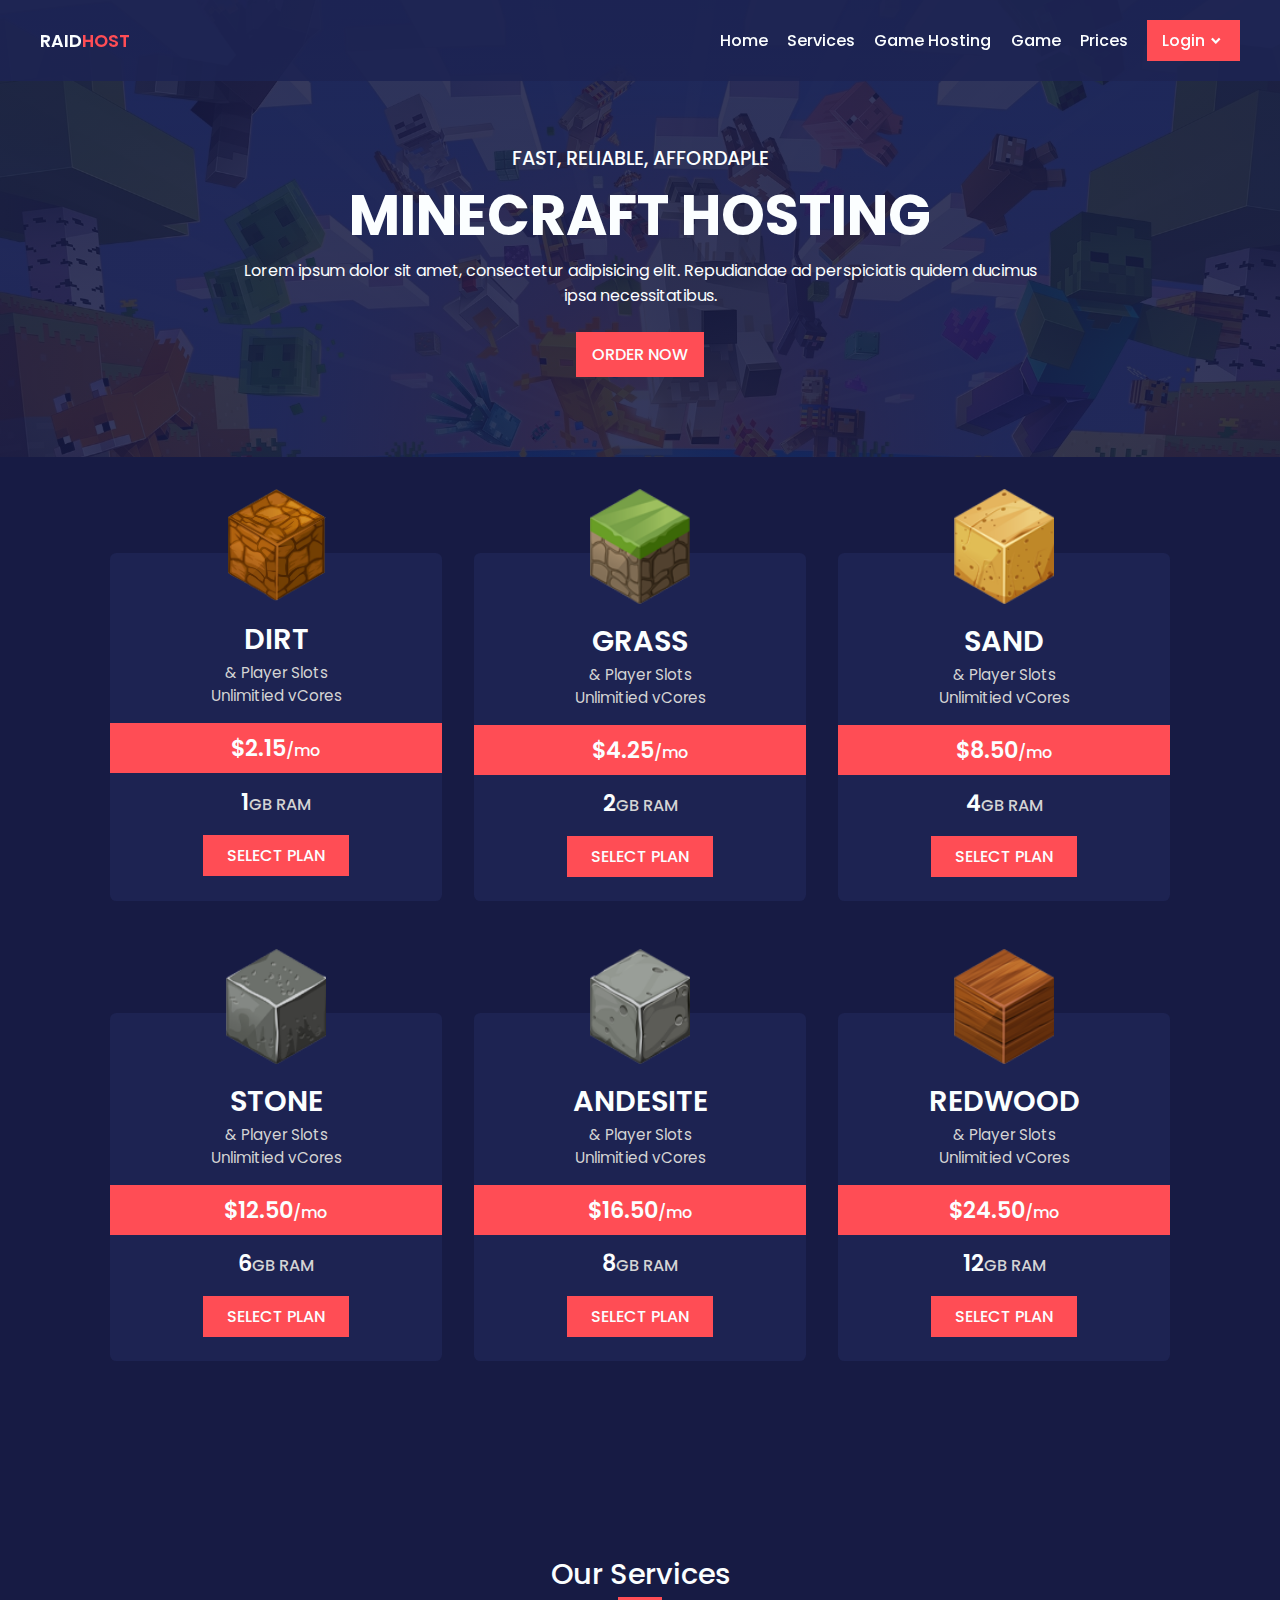
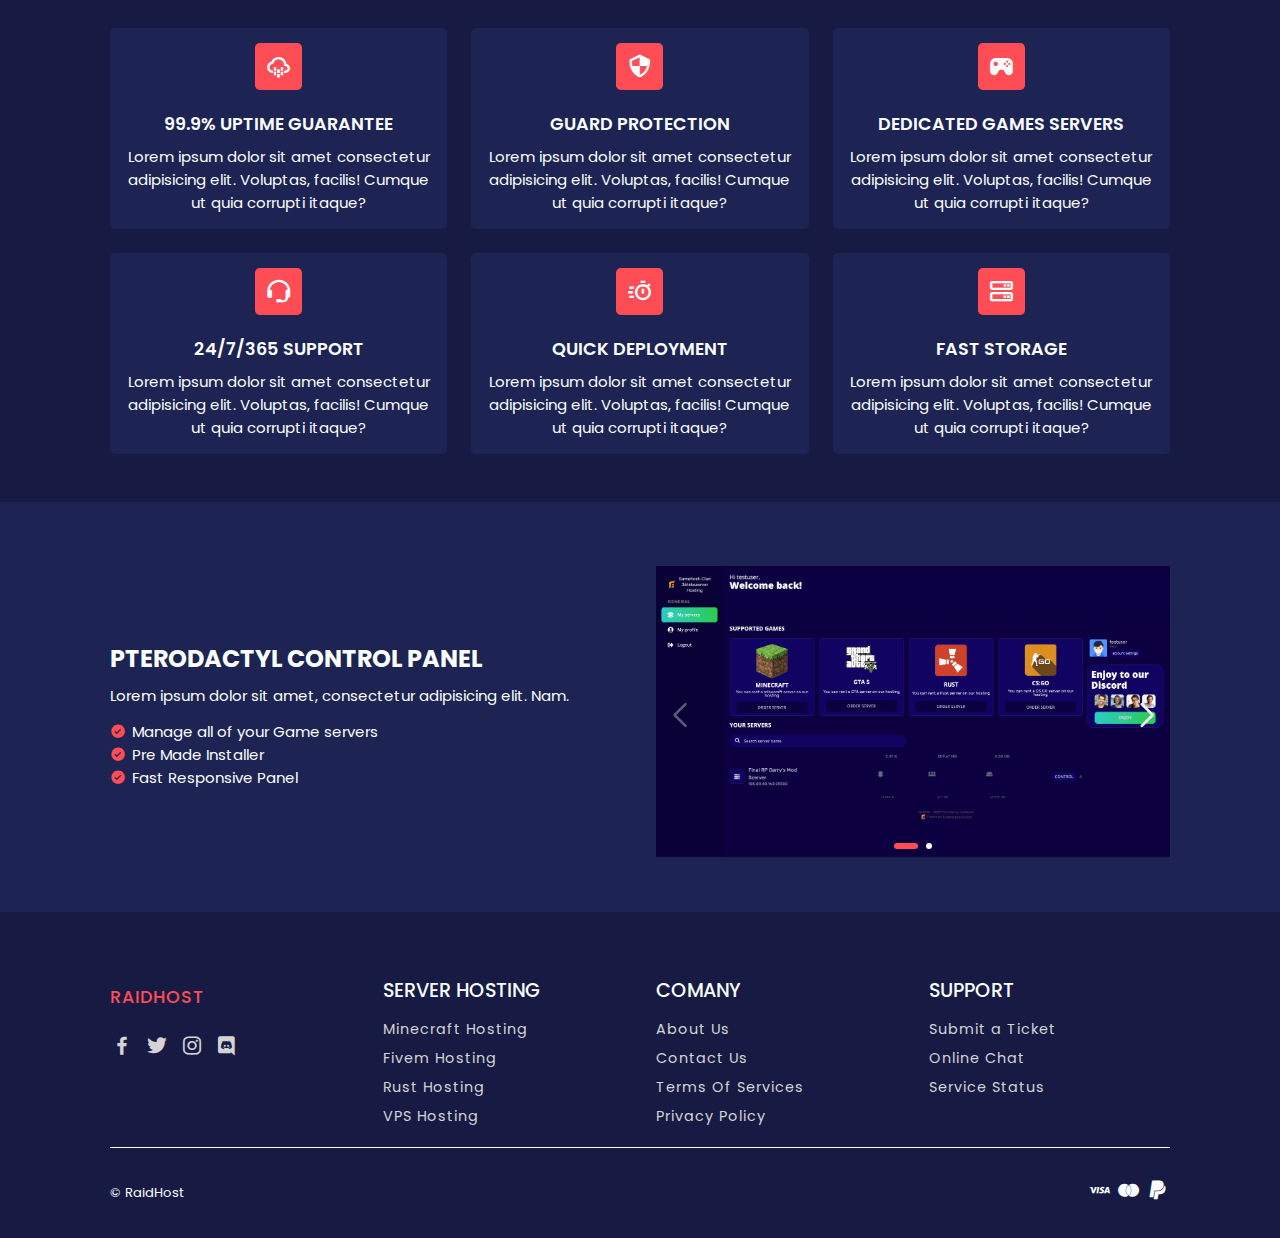
<file: prices.html>
<!DOCTYPE html>
<html lang="en">
<head>
    <meta charset="UTF-8">
    
    <meta name="viewport" content="width=device-width, initial-scale=1.0">
    <title>Prices - RaidHost</title>

    <link rel="stylesheet" href="css/style.css">

    <link
     href='https://unpkg.com/boxicons@2.1.4/css/boxicons.min.css' 
     rel='stylesheet'
     >
     
     <link rel="short icon" href="img/fav-icon.png" type="image/x-icon">
     <!-- Link Swiper Css -->
     <link
        rel="stylesheet"
        href="https://cdn.jsdelivr.net/npm/swiper@11/swiper-bundle.min.css"
    />
</head>
<body>
    <!--Header-->
    <header>
        <!--Nav-->
        <div class="nav">
            <!--Logo-->
            <a href="index.html" class="logo">Raid <span>Host</span></a>
            <!--Nav links-->
            <div class="navbar">
                <li><a href="index.html" class="nav-link">Home</a></li>
                <li><a href="#services" class="nav-link">Services</a></li>
                <li><a href="#game" class="nav-link">Game Hosting</a></li>
                <li><a href="#home" class="nav-link">Game</a></li>
                <li><a href="prices.html" class="nav-link">Prices</a></li>
                <!--Login Button-->
                <div class="login-btn">
                    <span>Login</span>
                    <i class="bx bx-chevron-down"></i>
                    <!--Drop box-->
                    <div class="drop-login">
                        <div class="drop-item">
                            <a href="#">Client Area</a>
                            <span>Billing & Support</span>
                        </div>
                        <div class="drop-item">
                            <a href="#">Game Panel</a>
                            <span>Game Server Management</span>
                        </div>
                    </div>
                </div>
            </div>
            <!-- Menu icon -->
             <div class="menu-icon">
                <div class="line1"></div>
                <div class="line2"></div>
                <div class="line3"></div>
             </div>
        </div>
    </header>
    <!--Price  Home -->
    <section class="prices" id="prices">
        <div class="prices-text container">
            <h3 class="prices-subtitle">FAST, RELIABLE, AFFORDAPLE</h3>
            <h2 class="prices-title">Minecraft Hosting</h2>
            <p class="prices-description">Lorem ipsum dolor sit amet, consectetur adipisicing elit. Repudiandae ad perspiciatis quidem ducimus ipsa necessitatibus.

            </p>
            <a href="#" class="btn">Order Now</a>
        </div>
    </section>
     <!-- Services Games -->
      <section class="prices-container container" id="prices-container">
        <!-- Box 1 -->
         <div class="price-item">
            <img src="img/price-1.png" alt="" class="price-box-img">
            <div class="card-top">
                <h3 class="price-item-title">Dirt</h3>
                <p>& Player Slots</p>
                <p>Unlimitied vCores</p>
            </div>
            <div class="price-heaing">
                <h2>$2.15<span>/mo</span></h2>
            </div>
            <h3 class="ram-title">1<span>GB RAM</span></h3>
            <a href="#" class="plan-btn">Select Plan </a>
         </div>
         <!-- Box 2 -->
         <div class="price-item">
            <img src="img/price-2.png" alt="" class="price-box-img">
            <div class="card-top">
                <h3 class="price-item-title">Grass</h3>
                <p>& Player Slots</p>
                <p>Unlimitied vCores</p>
            </div>
            <div class="price-heaing">
                <h2>$4.25<span>/mo</span></h2>
            </div>
            <h3 class="ram-title">2<span>GB RAM</span></h3>
            <a href="#" class="plan-btn">Select Plan </a>
         </div>
         <!-- Box 3 -->
         <div class="price-item">
            <img src="img/price-3.png" alt="" class="price-box-img">
            <div class="card-top">
                <h3 class="price-item-title">Sand</h3>
                <p>& Player Slots</p>
                <p>Unlimitied vCores</p>
            </div>
            <div class="price-heaing">
                <h2>$8.50<span>/mo</span></h2>
            </div>
            <h3 class="ram-title">4<span>GB RAM</span></h3>
            <a href="#" class="plan-btn">Select Plan </a>
         </div>
         <!-- Box 4 -->
         <div class="price-item">
            <img src="img/price-4.png" alt="" class="price-box-img">
            <div class="card-top">
                <h3 class="price-item-title">Stone</h3>
                <p>& Player Slots</p>
                <p>Unlimitied vCores</p>
            </div>
            <div class="price-heaing">
                <h2>$12.50<span>/mo</span></h2>
            </div>
            <h3 class="ram-title">6<span>GB RAM</span></h3>
            <a href="#" class="plan-btn">Select Plan </a>
         </div>
         <!-- Box 5 -->
         <div class="price-item">
            <img src="img/price-5.png" alt="" class="price-box-img">
            <div class="card-top">
                <h3 class="price-item-title">ANDESITE</h3>
                <p>& Player Slots</p>
                <p>Unlimitied vCores</p>
            </div>
            <div class="price-heaing">
                <h2>$16.50<span>/mo</span></h2>
            </div>
            <h3 class="ram-title">8<span>GB RAM</span></h3>
            <a href="#" class="plan-btn">Select Plan </a>
         </div>
         <!-- Box 6 -->
         <div class="price-item">
            <img src="img/price-6.png" alt="" class="price-box-img">
            <div class="card-top">
                <h3 class="price-item-title">REDWOOD</h3>
                <p>& Player Slots</p>
                <p>Unlimitied vCores</p>
            </div>
            <div class="price-heaing">
                <h2>$24.50<span>/mo</span></h2>
            </div>
            <h3 class="ram-title">12<span>GB RAM</span></h3>
            <a href="#" class="plan-btn">Select Plan </a>
         </div>
      </section>
     <!-- Services -->
      <section class="services container" id="services">
        <!-- Heading -->
         <h2 class="heading">Our Services</h2>
         <div class="services-content">
            <!-- Box 1 -->
             <div class="ser-box">
                <i class="bx bx-cloud-drizzle"></i>
                <h2 class="ser-box-title">99.9% UPTIME GUARANTEE</h2>
                <p>Lorem ipsum dolor sit amet consectetur adipisicing elit. Voluptas, facilis! Cumque ut quia corrupti itaque?</p>
             </div>
             <!-- Box 2 -->
             <div class="ser-box">
                <i class="bx bx-shield-quarter"></i>
                <h2 class="ser-box-title">GUARD PROTECTION</h2>
                <p>Lorem ipsum dolor sit amet consectetur adipisicing elit. Voluptas, facilis! Cumque ut quia corrupti itaque?</p>
             </div>
             <!-- Box 3 -->
             <div class="ser-box">
                <i class="bx bxs-joystick"></i>
                <h2 class="ser-box-title">DEDICATED GAMES SERVERS</h2>
                <p>Lorem ipsum dolor sit amet consectetur adipisicing elit. Voluptas, facilis! Cumque ut quia corrupti itaque?</p>
             </div>
             <!-- Box 4 -->
             <div class="ser-box">
                <i class="bx bx-support"></i>
                <h2 class="ser-box-title">24/7/365 SUPPORT</h2>
                <p>Lorem ipsum dolor sit amet consectetur adipisicing elit. Voluptas, facilis! Cumque ut quia corrupti itaque?</p>
             </div>
             <!-- Box 5 -->
             <div class="ser-box">
                <i class="bx bx-timer"></i>
                <h2 class="ser-box-title">QUICK DEPLOYMENT</h2>
                <p>Lorem ipsum dolor sit amet consectetur adipisicing elit. Voluptas, facilis! Cumque ut quia corrupti itaque?</p>
             </div>
             <!-- Box 6 -->
             <div class="ser-box">
                <i class="bx bx-server"></i>
                <h2 class="ser-box-title">FAST STORAGE</h2>
                <p>Lorem ipsum dolor sit amet consectetur adipisicing elit. Voluptas, facilis! Cumque ut quia corrupti itaque?</p>
             </div>
         </div>
      </section>

      
        
         <!-- Control panel -->
          <section class="control" id="control">
            <!-- control content -->
             <div class="control-content container">
                <div class="control-text">
                    <h2 class="control-title">PTERODACTYL CONTROL PANEL</h2>
                    <p>Lorem ipsum dolor sit amet, consectetur adipisicing elit. Nam.</p>
                    <div class="control-spec">
                        <div class="spec-box">
                            <i class="bx bxs-check-circle"></i>
                            <span>Manage all of your Game servers</span>
                        </div>
                        <div class="spec-box">
                            <i class="bx bxs-check-circle"></i>
                            <span>Pre Made Installer</span>
                        </div>
                        <div class="spec-box">
                            <i class="bx bxs-check-circle"></i>
                            <span>Fast Responsive Panel</span>
                        </div>
                    </div>
                </div>
                <!-- control images -->
                 <div class="control-images swiper">
                    <div class="swiper-wrapper">
                        <!-- Slide 1 -->
                        <div class="swiper-slide">
                            <div class="control-img-box">
                                <img src="img/control-panel-1.png" alt="" class="control-img">
                            </div>
                        </div>
                        <!-- Slide 2 -->
                        <div class="swiper-slide">
                            <div class="control-img-box">
                                <img src="img/control-panel-2.png" alt="" class="control-img">
                            </div>
                        </div>

                    </div>
                    <div class="swiper-button-next"></div>
                    <div class="swiper-button-prev"></div>
                    <div class="swiper-pagination"></div>
                 </div>
             </div>
          </section>
          <!-- Footer -->
           <div class="footer container">
            <div class="footer-box">
                <a href="index.html" class="footer-logo">Raid<span>Host</span></a>
                <div class="social">
                    <a href="#"><i class="bx bxl-facebook"></i></a>
                    <a href="#"><i class="bx bxl-twitter"></i></a>
                    <a href="#"><i class="bx bxl-instagram"></i></a>
                    <a href="#"><i class="bx bxl-discord"></i></a>
                </div>
            </div>
            <div class="footer-box">
                <h2 class="footer-title">Server Hosting</h2>
                <a href="#">Minecraft Hosting</a>
                <a href="#">Fivem Hosting</a>
                <a href="#">Rust Hosting</a>
                <a href="#">VPS Hosting</a>
            </div>
            <div class="footer-box">
                <h2 class="footer-title">Comany</h2>
                <a href="#">About Us</a>
                <a href="#">Contact Us</a>
                <a href="#">Terms Of Services</a>
                <a href="#">Privacy Policy</a>
            </div>
            <div class="footer-box">
                <h2 class="footer-title">SUPPORT</h2>
                <a href="#">Submit a Ticket</a>
                <a href="#">Online Chat</a>
                <a href="#">Service Status</a>
            </div>
           </div>
           <!-- Copyright -->
            <div class="copyright container">
                <p>&#169; RaidHost</p>
                <div class="payments">
                    <i class="bx bxl-visa"></i>
                    <i class="bx bxl-mastercard"></i>
                    <i class="bx bxl-paypal"></i>
                </div>
            </div>
        <!-- swiper js -->
        <script src="https://cdn.jsdelivr.net/npm/swiper@11/swiper-bundle.min.js"></script>
        <!--Link to js-->
        <script src="js/main.js"></script>
</body>
</html>
</file>
<file: css/style.css>
@import url('https://fonts.googleapis.com/css2?family=Poppins:ital,wght@0,100;0,200;0,300;0,400;0,500;0,600;0,700;0,800;0,900;1,100;1,200;1,300;1,400;1,500;1,600;1,700;1,800;1,900&display=swap');
*{
    margin: 0;
    padding: 0;
    scroll-behavior: smooth;
    scroll-padding-top: 2rem;
    box-sizing: border-box;
    font-family: var(--poppins-font-family);
}

:root{

    --poppins-font-family: "Poppins", sans-serif;

    --body-color: #171b44;
    --body-alter-color: #4454ff;
    --main-color: #ff4d55;
    --hover-color: #f8646c;
    --container-color: #1d2352;
    --text-alter-color: #0bd2d4;
    --text-color: #fbfeff;
}
/* Basic styles  */
::selection{
    background: var(--main-color);
    color: var(--text-color);
}
section{
    padding: 4rem 0 3rem;
}
img{
    width: 100%;
}
a{
    text-decoration: none;
}
li{
    list-style: none;
}
body{
    color: var(--text-color);
    background: var(--body-color);
}
.container{
    max-width: 1060px;
    margin: auto;
    width: 100%;
}
/* Header */
header{
    position: fixed;
    top: 0;
    left: 0;
    width: 100%;
    background: rgb(29 35 82 / 90%);
    z-index: 200;
}
header.shadow{
    background: var(--container-color);
    transition: 0.4s all linear;
}
.nav{
    max-width: 1200px;
    margin: auto;
    width: 95%;
    display: flex;
    align-items: center;
    justify-content: space-between;
    padding: 20px 0;
}
.logo{
    display: flex;
    align-items: center;
    color: var(--text-color);
    font-size: 1.1rem;
    font-weight: 600;
    text-transform: uppercase;
}
.logo span{
    color: var(--main-color);
}
.navbar{
    display: flex;
    align-items: center;
    column-gap: 1.2rem;
}
.nav-link{
    position: relative;
    font-size: 1rem;
    color: var(--text-color);
    font-weight: 500;
}
.nav-link::after{
    content: '';
    position: absolute;
    left: 0;
    bottom: -4px;
    width: 0%;
    height: 3px;
    background: var(--main-color);
}
.nav-link:hover::after{
    width: 100%;
    transition: 0.4s all linear;
}
.login-btn{
    position: relative;
    display: flex;
    align-items: center;
    justify-content: center;
    column-gap: 2px;
    background: var(--main-color);
    color: var(--text-color);
    font-weight: 500;
    padding: 8px 15px;
    cursor: pointer;
}
.login-btn .bx{
    font-size: 1.1rem;
    font-weight: 600;
}
.login-btn:hover{
    background: var(--hover-color);
    transition: 0.3s all linear;
}
/* Drop Login */
.drop-login{
    position: absolute;
    top: 115%;
    right: 0;
    width: 231px;
    height: auto;
    background: var(--container-color);
    box-shadow: 4px 4px 10px 2px rgb(23 27 38 / 60%);
    clip-path: polygon(0 0, 100% 0, 100% 0, 0 0);
}
.drop-login .drop-item{
    display: flex;
    flex-direction: column;
    padding: 10px 15px;
}
.drop-login .drop-item:hover{
    background: var(--main-color);
    transition: 0.3s all linear;
}
.drop-login .drop-item a{
    font-size: 1.2rem;
    font-weight: 600;
    color: var(--text-color);
}
.drop-login .drop-item span{
    font-size: 0.9rem;
    font-weight: 400;
    color: var(--text-color);
}
.drop-login.drop-login-open{
    clip-path: polygon(0 0, 100% 0, 100% 100%, 0% 100%);
    transition: 0.4s all linear;
}
/* Menu icon */
.menu-icon{
    display: none;
    flex-direction: column;
    align-items: center;
    justify-content: center;
    row-gap: 5px;
    cursor: pointer;
    z-index: 200;
    transition: 0.3s;
}
.menu-icon div{
    display: block;
    background: var(--text-color);
    height: 2px;
    width: 25px;
    transition: 0.3s;
}
.move .line1{
    transform: rotate(-45deg) translate(-5px, 5px);
}
.move .line2{
    opacity: 0;
}
.move .line3{
    transform: rotate(45deg) translate(-5px, -5px);
}
/* Home */
.home-slide{
    min-height: 640px;
    position: relative;
    width: 100%;
    height: 100%;
    display: flex;
    align-items: center;
}
.slide-img{
    position: absolute;
    width: 100%;
    height: 100%;
    object-fit: cover;
    object-position: center;
    z-index: -1;
}
.home-overlay{
    position: absolute;
    top: 0;
    left: 0;
    width: 100%;
    height: 100%;
    background: linear-gradient(
        74deg,
        rgb(23, 27, 68, 80%) 50%,
        rgb(23, 27, 68, 14%)
    );
    z-index: 200;
}
.swiper-pagination-bullet{
    width: 6px !important;
    height: 6px !important;
    border-radius: 0.2rem !important;
    background: var(--text-color) !important;
    opacity: 1 !important;
}
.swiper-pagination-bullet-active{
    width: 1.5rem !important;
    background: var(--main-color) !important;
}
.home-text{
    z-index: 200;
}
.slide-title{
    position: relative;
    font-size: 2.1rem;
    font-weight: 700;
    text-transform: uppercase;
}
.slide-title::after,
.faq-title::after {
    content: '';
    position: absolute;
    top: -8px;
    left: 0;
    width: 44px;
    height: 3px;
    background: var(--main-color);
}
.slide-title span {
    color: var(--main-color);
}
.slide-description{
    max-width: 450px;
    font-size: 0.938rem;
    margin: 0.2rem 0 1rem;
}
.btn{
    display: inline-flex;
    background: var(--main-color);
    padding: 10px 16px;
    color: var(--text-color);
    font-size: 1rem;
    font-weight: 500;
    text-transform: uppercase;
}
.btn:hover{
    background: var(--hover-color);
    transition: 0.3s all linear;
}
/* Heading */
.heading{
    position: relative;
    text-align: center;
    font-size: 1.8rem;
    font-weight: 500;
    margin-bottom: 2rem;
}
.heading::after{
    content: "";
    position: absolute;
    display: flex;
    left: 50%;
    transform: translate(-50%);
    bottom: -4px;
    width: 44px;
    height: 3px;
    background: var(--main-color);
}
.services-content{
    display: grid;
    grid-template-columns: repeat(auto-fit, minmax(280px, auto));
    gap: 1.5rem;
}
.ser-box{
    display: flex;
    flex-direction: column;
    align-items: center;
    text-align: center;
    background: var(--container-color);
    border-radius: 0.3rem;
    padding: 15px;
}
.ser-box:hover{
    transform: scale(1.05);
    transition: 0.4s all ease-in-out;
}
.ser-box .bx{
    font-size: 1.7rem;
    padding: 10px;
    background: var(--main-color);
    border-radius: 0.3rem;
}
.ser-box-title{
    font-size: 1.1rem;
    font-weight: 600;
    text-transform: uppercase;
    margin: 1.3rem 0 0.5rem;
}
.ser-box p{
    font-size: 0.938rem;
}
/* Games */
.games-content{
    display: grid;
    grid-template-columns: repeat(auto-fit, minmax(280px, auto));
    gap: 2rem;
}
.game-box{
    background: var(--container-color);
    border-radius: 0.3rem;
}
.game-text{
    padding: 15px;
    display: flex;
    flex-direction: column;
    align-items: center;
    text-align: center;
}
.game-box-img{
    width: 100%;
    height: 200px;
    object-fit: cover;
    object-position: center;
    transform: scale(1.04);
    border-radius: 0.4rem;
    box-shadow: 0px 10px 7px 0px rgb(23, 27, 68, 80%);
}
.game-box-title{
    font-size: 1.2rem;
    font-weight: 500;
    text-transform: uppercase;
}
.game-price{
    font-size: 0.9rem;
    font-weight: 400;
    margin: 2px 0;
}
.game-price span{
    color: var(--text-alter-color);
    font-weight: 500;
}
.game-box p{
    font-size: 0.938rem;
}
.game-btn{
    font-size: 0.944rem;
    font-weight: 500;
    margin-top: 0.5rem;
    color: var(--main-color);
}
.faq{
    display: flex;
    flex-wrap: wrap;
    align-items: center;
    gap: 2rem;
}
.faq-text{
    flex: 1 1 17rem;
}
.faq-img{
    flex: 1 1 17rem;
}
.faq-title{
    position: relative;
    font-size: 1.8rem;
    font-weight: 600;
    text-transform: uppercase;
}
.faq-text p{
    font-size: 0.938rem;
    text-align: justify;
    margin: 0.5rem 0 1.5rem;
}
.faq-accordion{
    display: flex;
    flex-wrap: wrap;
    gap: 2.5rem;
}
.accordion-text{
    flex: 1 1 17rem;
}
.accordion-container{
    flex: 1 1 17rem;
}
.accordion-text h2 {
    position: relative;
    font-size: 1.8rem;
    font-weight: 600;
    text-transform: uppercase;
}
.accordion-text p {
    margin: 0.5rem 0 1.5rem;
}
.accordion-container{
    display: grid;
    gap: 1rem;
}
.accordion-item{
    border-radius: 0.25rem;
    background: var(--container-color);
    padding: 10px;
}
.accordion-header{
    display: flex;
    align-items: center;
    justify-content: space-between;
    padding: 10px 0;
    cursor: pointer;
}
.accordion-title{
    font-size: 1rem;
    font-weight: 400;
    transition: 0.3s all;
}
.accordion-icon{
    font-size: 1.3rem;
    color: var(--text-color);
    transition: 0.3s;
}
.accordion-content{
    border-radius: 0.25rem;
    background: var(--body-color);
    border-left: 4px solid var(--main-color);
    height: 0;
    overflow: hidden;
    transition: all 0.35s ease;
}
.accordion-answer{
    font-size: 0.87rem;
    padding: 10px;
}
.accordion-open .accordion-icon{
    transform: rotate(45deg);
}
.accordion-open .accordion-title{
    font-weight: 600;
}
/* Control */
.control{
    background: var(--container-color);
}
.control-content{
    display: flex;
    flex-wrap: wrap;
    align-items: center;
    gap: 2rem;
    background: var(--container-color);
}
.control-text{
    flex: 1 1 17rem;
}
.contron-title{
    position: relative;
    font-size: 1.8rem;
    font-weight: 600;
    text-transform: uppercase;
}
.control-text p{
    font-size: 0.938rem;
    margin: 0.5rem 0 0.8rem;
}
.control-text .bx{
    color: var(--main-color);
}
.spec-box{
    display: flex;
    align-items: center;
    gap: 0.4rem;
}
.spec-box span {
    font-size: 0.938rem;
}
.control-images{
    flex: 1 1 17rem;
}
.swiper-button-next::after,
.swiper-button-prev::after {
    font-size: 24px !important;
    font-weight: 600;
    color: var(--text-color);
}
/* Footer */
.footer{
    display: grid;
    grid-template-columns: repeat(4, 1fr);
    gap: 2rem;
    margin-top: 4rem !important;
    padding-bottom: 20px;
}
.footer-box{
    display: flex;
    flex-direction: column;
}
.footer-box{
    display: flex;
    flex-direction: column;
}
.footer-title{
    font-size: 1.2rem;
    color: var(--text-color);
    text-transform: uppercase;
    font-weight: 500;
    margin-bottom: 0.4rem;
}
.footer-box a {
    color: #d4d4d4;
    font-size: 0.9rem;
    font-weight: 400;
    letter-spacing: 1px;
    margin-top: 0.5rem;
}
.footer-box a:hover{
    color: var(--hover-color);
    transition: 0.3s all linear;
}
.footer-box .footer-logo{
    text-transform: uppercase;
    font-size: 1.1rem;
    font-weight: 500;
    color: var(--main-color);
}
.social{
    margin-top: 1rem;
    display: flex;
    align-items: center;
    column-gap: 10px;
}
.social .bx{
    font-size: 24px;
}
.social .bx:hover{
    color: var(--main-color);
    transition: 0.3s all linear;
}
.copyright{
    padding: 30px 0;
    display: flex;
    align-items: center;
    justify-content: space-between;
    border-top: 1px solid var(--text-color);
}
.copyright p {
    font-size: 0.82rem;
}
.payments .bx{
    font-size: 25px;
}
/* Prices */
.prices{
    width: 100%;
    height: auto;
    display: grid;
    place-items: center;
    background-image: linear-gradient(
    rgb(23,27,68,87%)100%, 
    rgb(23,27,68,87%)100%
    ),
    url(../img/prices-home.jpg);
    background-size: cover;
    background-repeat: no-repeat;
    background-position: center;
}
.prices-text{
    padding-top: 5rem;
    padding-bottom: 2rem;
    text-align: center;
}
.prices-subtitle{
    font-size: 1.2rem;
    color: var(--text-color);
    text-transform: uppercase;
    font-weight: 500;
}
.prices-title{
    font-size: 3.5rem;
    color: var(--text-color);
    text-transform: uppercase;
    font-weight: 700;
}
.prices-description{
    font-size: 1rem;
    max-width: 800px;
    margin: auto;
    margin-bottom: 1.5rem;
}
.prices-container{
    display: grid;
    grid-template-columns: repeat(3, minmax(0, 1fr));
    gap: 2rem;
    margin-top: 2rem !important;
}
.price-item {
    display: flex;
    flex-direction: column;
    align-items: center;
    text-align: center;
    background: var(--container-color);
    border-radius: 0.4rem;
    margin-bottom: 5rem;
}
.price-item:hover{
    transform: translateY(-10px);
    transition: 0.3s;
}
.price-box-img{
    display: block;
    width: 100px;
    position: relative;
    margin-top: -64px;
    margin-left: auto;
    margin-right: auto;
}
.card-top{
    margin: 1rem;
}
.price-item-title{
    font-size: 1.8rem;
    text-transform: uppercase;
    font-weight: 600;
}
.card-top p{
    font-size: 0.95rem;
    color: #d4d4d4;
}
.price-heaing{
    width: 100%;
    padding: 8px 0;
    background: var(--main-color);
}
.price-heaing h2{
    font-size: 1.4rem;
    font-weight: 600;
    text-transform: uppercase;
}
.price-heaing span {
    font-size: 1rem;
    font-weight: 500;
    text-transform: lowercase;
}
.ram-title{
    font-size: 1.4rem;
    text-transform: uppercase;
    margin: 0.7rem 0 1rem;
    font-weight: 600;
}
.ram-title span {
    font-size: 1.0125rem;
    color: #d4d4d4;
    font-weight: 500;
}
.plan-btn{
    padding: 8px 24px;
    color: var(--text-color);
    text-transform: uppercase;
    font-weight: 500;
    background: var(--main-color);
    margin-bottom: 1.5rem;
}
.plan-btn:hover{
    background: var(--hover-color);
    transition: 0.4s all linear;
}
/* Making Responsive */
 @media screen and (max-width: 1050px) {
    .container{
        margin: 0 auto;
        border-image-width: 92%;
    }
 }
 @media screen and (max-width: 952px) {
    .nav{
        padding: 14px 0;
    }
    section{
        padding: 3rem 0 2rem;
    }
    .home-slide{
        min-height: 560px;
    }
    .games-content{
        grid-template-columns: repeat(auto-fit, minmax(260px, auto));
    }
    .game-box-img{
        height: 160px;
    }
 }
  @media screen and (max-width: 850px) {
    .prices-container{
        grid-template-columns: repeat(2, minmax(0, 1fr));
        gap: 1.5rem;
    }
    .prices-title{
        font-size: 2.8rem;
    }
 }
   @media screen and (max-width: 792px) {
    .menu-icon{
        display: flex;
    }
    .navbar{
        position: absolute;
        top: 0%;
        right: -100%;
        width: 300px;
        height: 100vh;
        background: var(--container-color);
        display: flex;
        flex-direction: column;
        align-items: flex-start;
        padding: 25px;
    }
    .navbar.open-menu{
        right: 0;
        transition: 0.5s;
    }
    .nav-link{
        display: block;
        margin: 1rem 0;
    }
    .login-btn{
        margin-top: 1.5rem;
    }
    .drop-login{
        left: 0;
        background: var(--body-color);
    }
 }
 @media screen and (max-width: 750px) {
    .home-slide{
        min-height: 500px;
    }
    p{
        font-size: 0.875rem;
    }
    .slide-title{
        font-size: 1.7rem;
    }
    .slide-description,
    .ser-box p,
    .control-text p,
    .faq-text p {
        font-size: 0.875rem;
    }
    .heading,
    .accordion-title h2,
    .control-title {
        font-size: 1.5rem;
    }
    .footer{
        grid-template-columns: repeat(2, 1fr);
    }
    .prices-text{
        padding-top: 3rem;
        padding-bottom: 1rem;
    }
 }
 @media screen and (max-width: 640px) {
    .faq-accordion{
        flex-direction: column-reverse;
        gap: 1.5rem;
    }
    .accordion-text{
        flex: 1 1 10rem;
    }
 }
  @media screen and (max-width: 540px) {
    .prices-container{
        grid-template-columns: 1fr;
    }
    .accordion-title{
        font-size: 0.92rem;
    }
    .prices-title{
        font-size: 2rem;
    }
    .prices-description{
        font-size: 0.85rem;
    }
 }
  @media screen and (max-width: 440px) {
    .home-slide{
        min-height: 454px;
    }
    .games{
        width: 90%;
    }
    .game-box-img{
        height: 190px;
    }
    .footer{
        grid-template-columns: 1fr;
    }
    .copyright{
        padding: 20px 0;
        flex-direction: column;
        row-gap: 1rem;
    }
 }
   @media screen and (max-width: 392px) {
    .navbar{
        width: 280px;
    }
    .services-content,
    .games-content{
        grid-template-columns: 1fr;
    }
    .footer-title{
        font-size: 1.074rem;
    }
    .prices-subtitle{
        font-size: 0.9rem;
    }
    .prices-title{
        font-size: 1.6rem;
    }
    .price-box-img{
        width: 90px;
    }
   }
   @media screen and (max-width: 316px) {
    .navbar{
        width: 100%;
    }
   }
</file>
